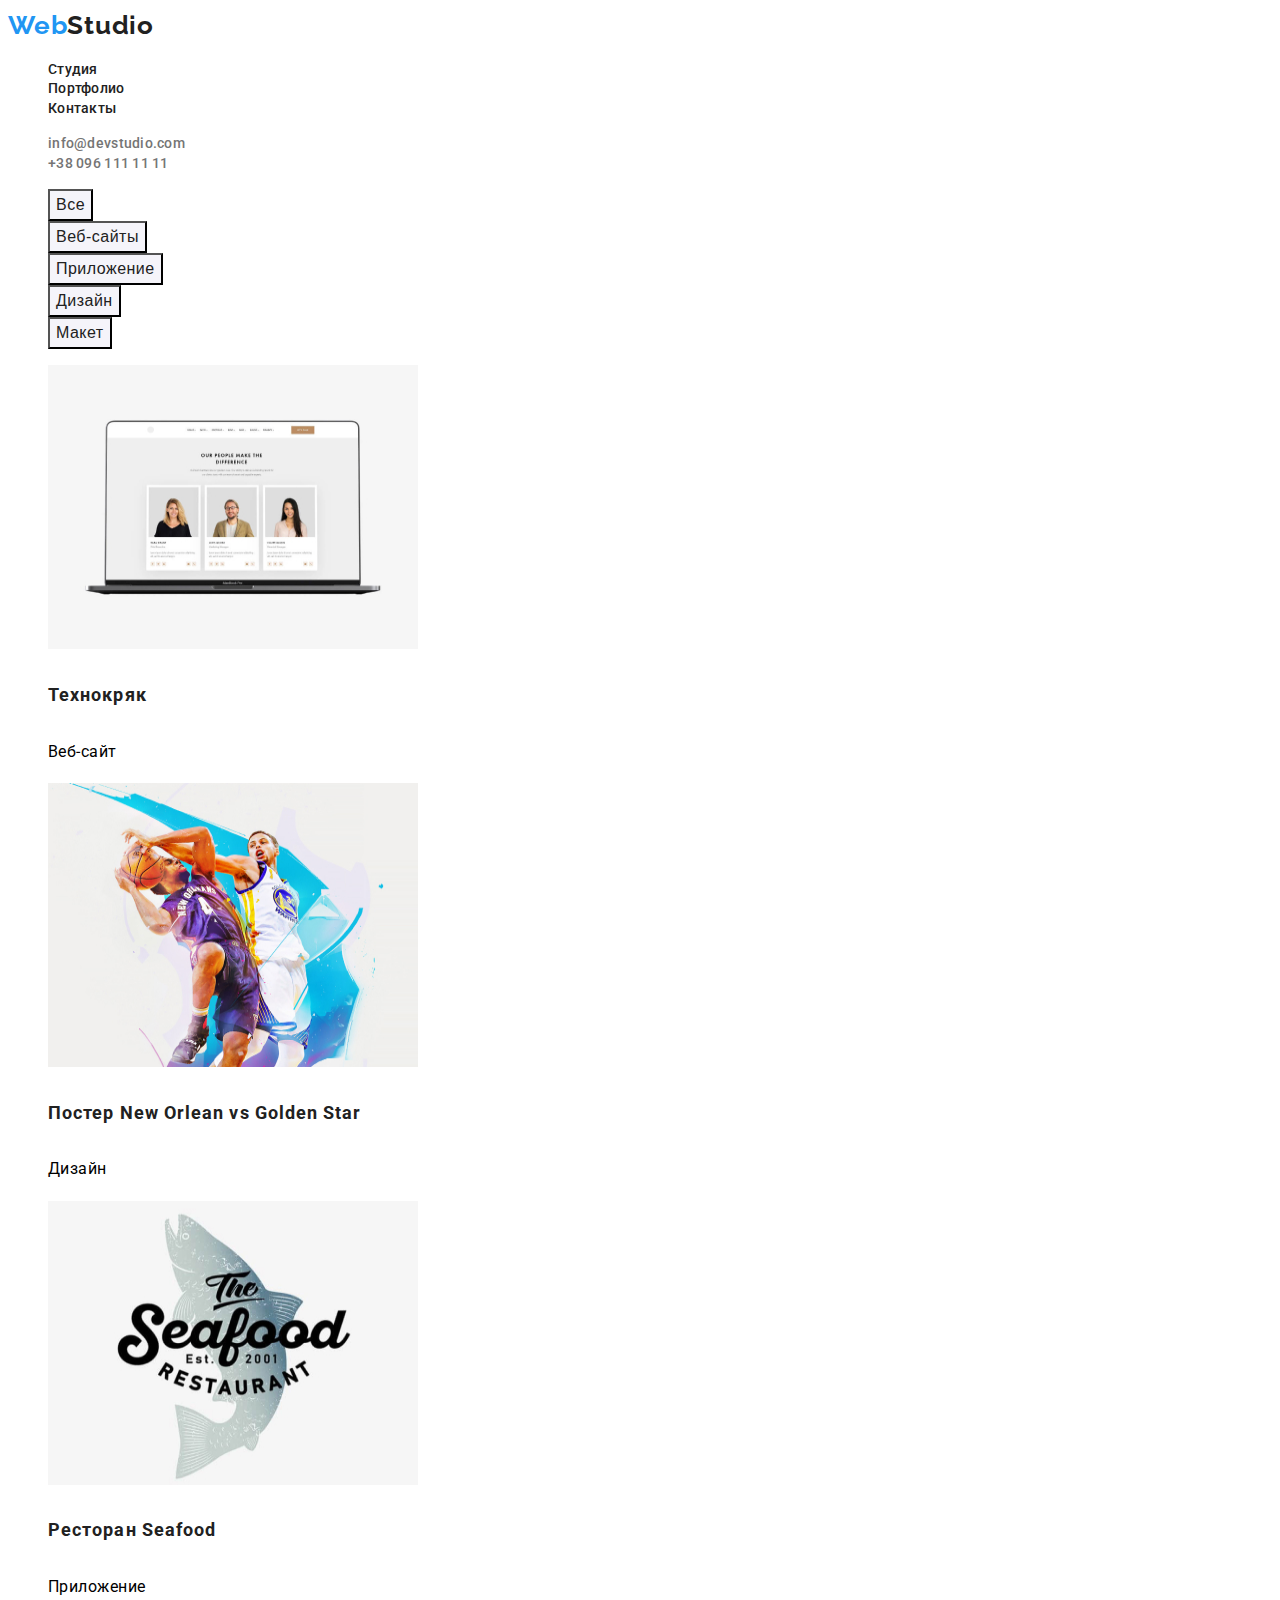
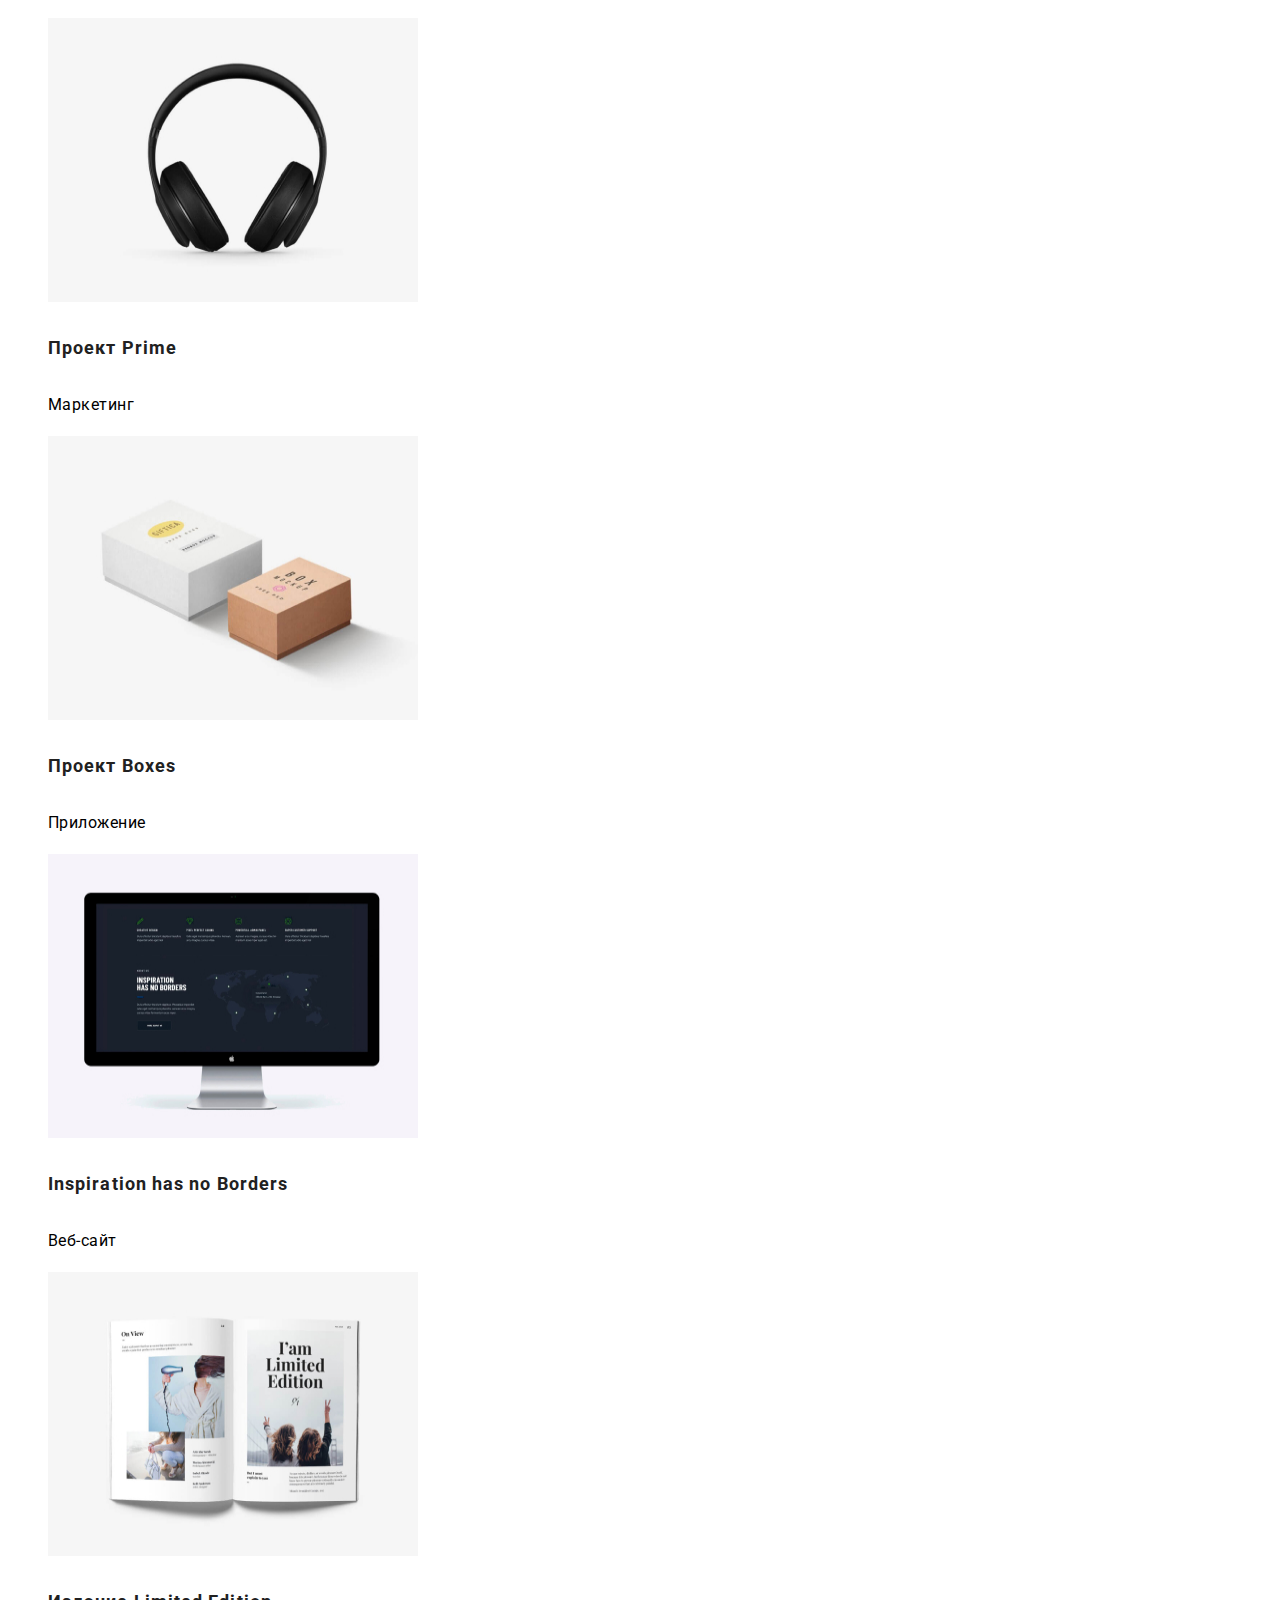
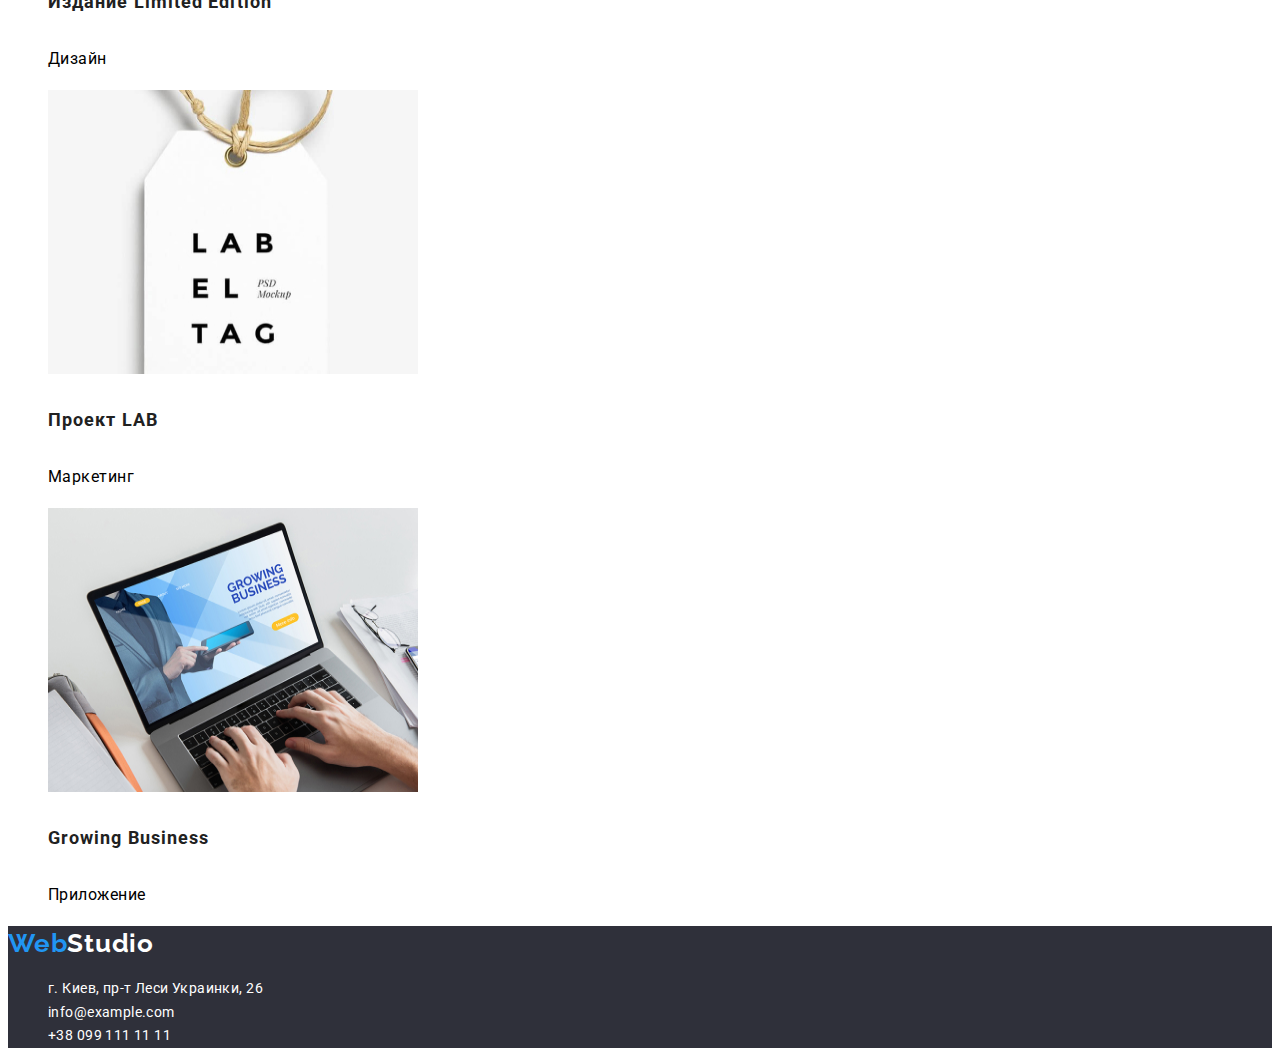
<file: portfolio.html>
<!DOCTYPE html>
<html lang="ru">

<head>
    <meta charset="UTF-8">
    <meta http-equiv="X-UA-Compatible" content="IE=edge">
    <meta name="viewport" content="width=device-width, initial-scale=1.0">
    <title>Студія</title>
    <link rel="stylesheet" href="./css/style.css">
    <link rel="preconnect" href="https://fonts.googleapis.com">
    <link rel="preconnect" href="https://fonts.gstatic.com" crossorigin>
    <link
        href="https://fonts.googleapis.com/css2?family=Raleway:wght@700&family=Roboto:wght@400;500;700;900&display=swap"
        rel="stylesheet">


</head>

<body>
    <!-- Header -->
    <header>
        <nav text-main>
            <a class="link" href="#" id="logo"><span class="header-nav-logo text-accent">Web</span><span
                    class="text-main header-nav-logo">Studio</span></a>
            <ul class="list">
                <li>
                    <a class="link header-nav-list-item text-main" href="#team">Студия</a>
                </li>
                <li>
                    <a class="link header-nav-list-item text-main" href="#portfolio">Портфолио</a>
                </li>
                <li>
                    <a class="link header-nav-list-item text-main" href="#contact">Контакты</a>
                </li>
            </ul>
        </nav>
        <ul class="list">
            <li><a class="link header-nav-mail text-medium" href="mailto:info@devstudio.com">info@devstudio.com</a></li>
            <li><a class="link header-nav-tel text-medium" href="tel:+380961111111">+38 096 111 11 11</a></li>
        </ul>
    </header>
    <!-- Main -->
    <main>
        <!-- Navigation -->
        <nav>
            <ul class="list">
                <li>
                    <button class="main-nav-list " type="button">Все</button>
                </li>
                <li>
                    <button class="main-nav-list" type="button">Веб-сайты</button> 
                </li>
                <li>
                    <button class="main-nav-list" type="button">Приложение</button>
                </li>
                <li>
                    <button class="main-nav-list" type="button">Дизайн</button>
                </li>
                <li>
                    <button class="main-nav-list" type="button">Макет</button>
                </li>
            </ul>
        </nav>
        <!-- Cards -->
        <section id="portfolio">
           <ul class="list">
               <li><img src="./images/portfolio/portfolio1.jpg" alt="portfolio-card" width="370" 
                        height="284"></li>
               <h4 class="card-name">Технокряк</h4>
               <p class="card-description">Веб-сайт</p>
           </ul>
        <ul class="list">
            <li><img src="./images/portfolio/portfolio2.jpg" alt="portfolio-card" width="370" 
                        height="284"></li>
            <h4 class="card-name">Постер New Orlean vs Golden Star</h4>
            <p class="card-description">Дизайн</p>
        </ul>
        <ul class="list">
            <li><img src="./images/portfolio/portfolio3.jpg" alt="portfolio-card" width="370" 
                        height="284"></li>
            <h4 class="card-name">Ресторан Seafood</h4>
            <p class="card-description">Приложение</p>
        </ul>
        <ul class="list">
            <li><img src="./images/portfolio/portfolio4.jpg" alt="portfolio-card" width="370" 
                        height="284"></li>
            <h4 class="card-name">Проект Prime</h4>
            <p class="card-description">Маркетинг</p>
        </ul>
        <ul class="list">
            <li><img src="./images/portfolio/portfolio5.jpg" alt="portfolio-card" width="370" 
                        height="284"></li>
            <h4 class="card-name">Проект Boxes</h4>
            <p class="card-description">Приложение</p>
        </ul>
        <ul class="list">
            <li><img src="./images/portfolio/portfolio6.jpg" alt="portfolio-card" width="370" 
                        height="284"></li>
            <h4 class="card-name">Inspiration has no Borders</h4>
            <p class="card-description">Веб-сайт</p>
        </ul>
        <ul class="list">
            <li><img src="./images/portfolio/portfolio7.jpg" alt="portfolio-card" width="370" 
                        height="284"></li>
            <h4 class="card-name">Издание Limited Edition</h4>
            <p class="card-description">Дизайн</p>
        </ul>
        <ul class="list">
            <li><img src="./images/portfolio/portfolio8.jpg" alt="portfolio-card" width="370" 
                        height="284"></li>
            <h4 class="card-name">Проект LAB</h4>
            <p class="card-description">Маркетинг</p>
        </ul>
        <ul class="list">
            <li><img src="./images/portfolio/portfolio9.jpg" alt="portfolio-card" width="370" 
                        height="284"></li>
            <h4 class="card-name">Growing Business</h4>
            <p class="card-description">Приложение</p>
        </ul>  
        </section>
        <!-- Contacts -->
        <footer class="adress">
            <a class="link" href="#logo"><span class="header-nav-logo text-accent">Web</span><span
                    class="header-nav-logo text-light link">Studio</span>
            </a>
            <address id="contact">
                <ul class="list">
                    <li>
                        <a class="link footer-list" href="https://goo.gl/maps/XH4fDssQQ4cfFoPu8" target="_blank" rel="noopener norefferer">г.
                            Киев, пр-т Леси
                            Украинки, 26
                        </a>
                    </li>
                    <li>
                        <a  class="link footer-list text-light" href="mailto:info@example.com">info@example.com
                        </a>
                    </li>
                    <li>
                        <a class="footer-list link text-white" href="tel:+380991111111">+38 099 111 11 11
                        </a>
                    </li>
                </ul>
            </address>
        </footer>
    </main>
</body>

</html>
</file>
<file: css/style.css>
:root {
    --accent-color: #2196F3;
    --main-color: #212121;
    --medium-color: #757575;
    --light-color: #FFFFFF;
    --main-font: 'Roboto', sans-serif;
    --secondary-font: 'Raleway', sans-serif;
}

body {
font-family: var(--main-font);
}

a:visited {
    text-decoration: none;
}

.link{
text-decoration: none;
}

.list{
  list-style: none;  
}
.text-accent {
    color: var(--accent-color);
}
.text-main {
    color: var(--main-color);
}
.text-medium {
    color: var(--medium-color);
}
.text-light {
    color: var(--light-color);
}

.link:focus,
.link:hover {
color: var(--accent-color);
}

/* Header */
.header-nav-logo{
    font-family: var(--secondary-font);
    font-style: normal;
    font-weight: 700;
    font-size: 26px;
    line-height: 1.33;
    letter-spacing: 0.03em;
}
.header-nav-logo:focus,
.header-nav-logo:hover {
    color: var(--accent-color);
}

.header-nav-list-item {
    font-style: normal;
    font-weight: 500;
    font-size: 14px;
    line-height: 1.33;
    letter-spacing: 0.02em;
}

.header-nav-tel {
    font-style: normal;
    font-weight: 500;
    font-size: 14px;
    line-height: 1.33;
    letter-spacing: 0.02em;
}
.header-nav-mail {
    font-style: normal;
    font-weight: 500;
    font-size: 14px;
    line-height: 1.33;
    letter-spacing: 0.02em;
}
.header-nav-list-item:hover,
.header-nav-list-item:focus,
.header-nav-mail:hover,
.header-nav-mail:focus,
.header-nav-tel:hover,
.header-nav-tel:focus {
    color: var(--accent-color)
}
/* Main */
.hero{
    width: 1600px;
    height: 600px;
    background: #2F303A;
}

.hero-title{
    padding-top: 200px;
    padding-left: 450px;
    padding-bottom: 200px;
    padding-right: 450px;

    font-family: var(--main-font);
    font-style: normal;
    font-weight: 900;
    font-size: 44px;
    line-height: 1.33;
    text-align: center;
    letter-spacing: 0.06em;
    text-transform: uppercase;
    color: #FFFFFF;
}
.modal-btn{
    font-family: 'Roboto';
    font-style: normal;
    font-weight: 700;
    font-size: 16px;
    line-height: 1.33;
    display: flex;
    align-items: center;
    text-align: center;
    letter-spacing: 0.06em;
    color: white;
    background-color:var(--accent-color);
}
.modal-btn:hover,
.modal-btn:focus{
 color: var(--main-color);   
}
 
/* Peculiarities */
.peculiarities{
    color: #212121;
}
.peculiarities-titles{
    font-style: normal;
    font-weight: 700;
    font-size: 14px;
    line-height: 1.14;
    letter-spacing: 0.03em;
    text-transform: uppercase;
}

.peculiarities-description{
    font-style: normal;
    font-weight: 400;
    font-size: 14px;
    line-height: 1.7;
    letter-spacing: 0.03em;
}


/* About Us */
.about-us{
    color: #212121;
}
.about-titles{
    font-style: normal;
    font-weight: 700;
    font-size: 36px;
    line-height: 42px;
    text-align: center;
    letter-spacing: 0.03em;
}

/* Portfolio page */
.main-nav-list {
    color: var(--main-color);
    background-color: #F5F4FA;
    font-size: 16px;
    font-weight: 500;
    line-height: 1.625;
    letter-spacing: 0.03em;
    text-align: center;
}

.main-nav-list:hover,
.main-nav-list:focus {
    color: var(--light-color) ;
    background-color: var(--accent-color);
   }

.card-name {
    font-size: 18px;
    font-weight: 700;
    line-height: 2;
    letter-spacing: 0.06em;
    text-align: left;
    color: var(--main-color);
}

.card-description {
    font-size: 16px;
    font-weight: 400;
    line-height: 1.88;
    letter-spacing: 0.03em;
    text-align: left;

}

.footer-list {
    font-family: Roboto;
    font-style: normal;
    font-size: 14px;
    font-weight: 400;
    line-height: 1.7;
    letter-spacing: 0.03em;
    color: var(--light-color);
}

.adress {
    background-color: #2F303A;
}
</file>
